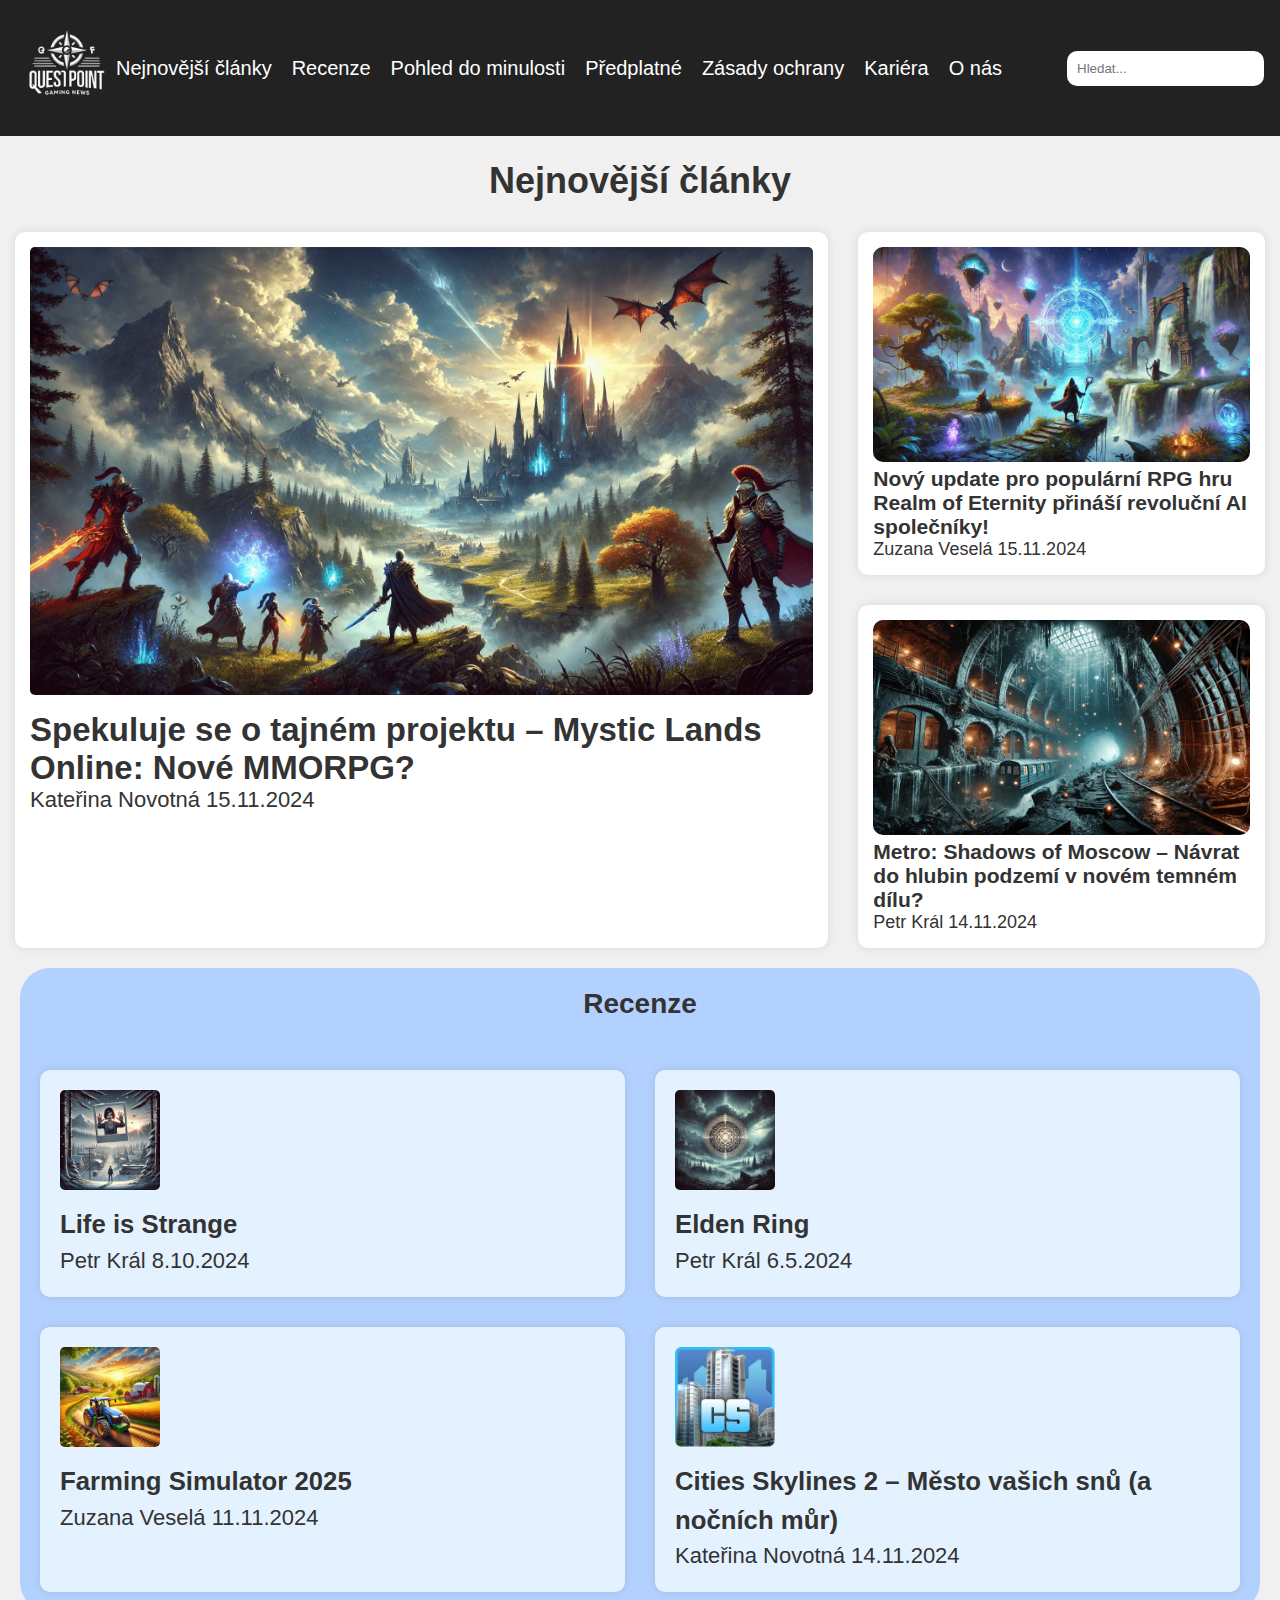
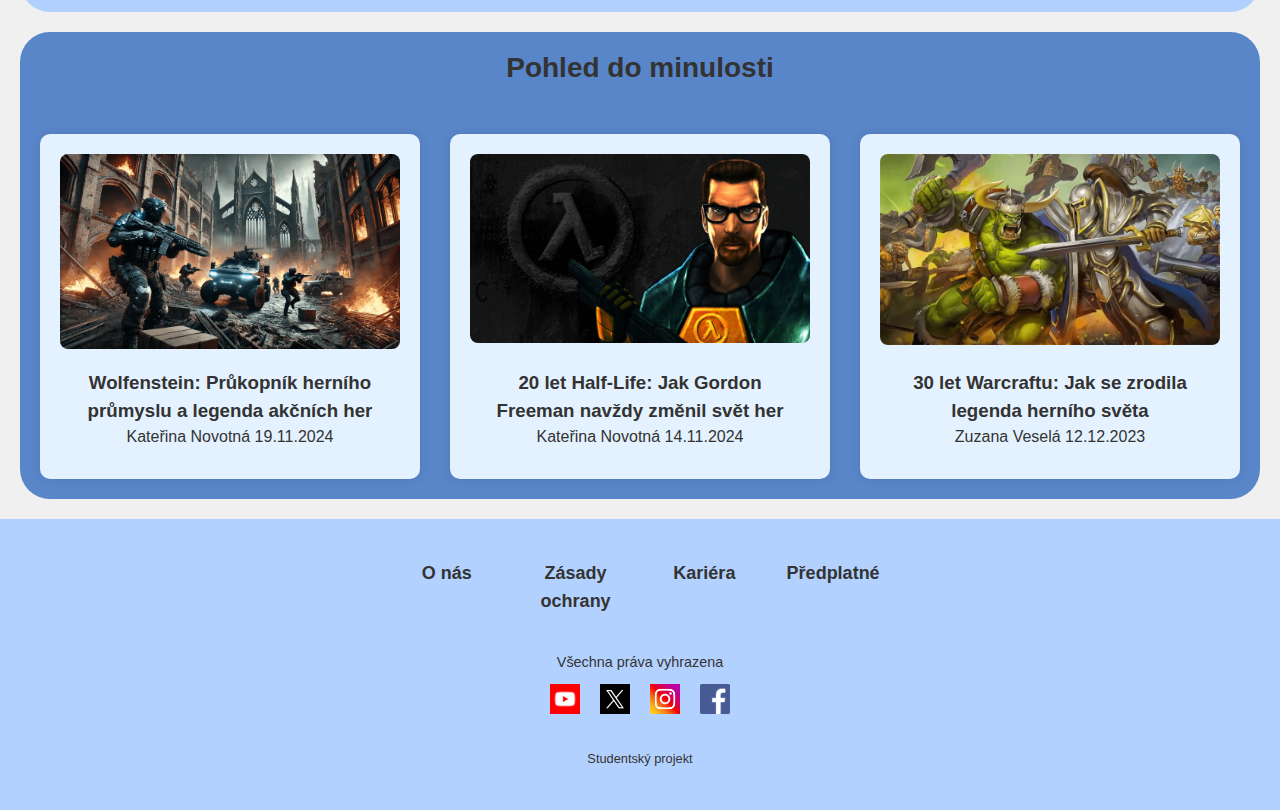
<file: Web/index.html>
<!DOCTYPE html>
<html lang="cs">
<head>
    <!-- Sekce metadata -->
    <meta charset="UTF-8">
    <meta name="viewport" content="width=device-width, initial-scale=1.0">
    <title>Gaming News Page</title>
    <link rel="stylesheet" href="styles.css"> <!-- Odkaz na externí stylopis -->
</head>
<body>
<!-- Hlavička -->
<header>
        <div class="logo">
                <img src="images/logo.png" alt="Logo webu Questpoint">
        </div>
        <nav class="desktop-nav">
            <ul>
                <li><a href="#main-articles-heading">Nejnovější články</a></li>
                <li><a href="#reviews-heading">Recenze</a></li>
                <li><a href="#retro-heading">Pohled do minulosti</a></li>
                <li><a href="#">Předplatné</a></li>
                <li><a href="#">Zásady ochrany</a></li>
                <li><a href="#">Kariéra</a></li>
                <li><a href="#">O nás</a></li>
            </ul>
        </nav>
        <div class="desktop-search-bar">
            <input type="text" placeholder="Hledat...">
        </div>
        <div class="ham-menu">
            <span></span>
            <span></span>
            <span></span>
        </div>
</header>

<div class="off-screen-menu">
    <div class="mobile-search-bar">
      <input type="text" placeholder="Hledat...">
    </div>
    <ul>
      <li><a href="#main-articles-heading">Nejnovější články</a></li>
      <li><a href="#reviews-heading">Recenze</a></li>
      <li><a href="#retro-heading">Pohled do minulosti</a></li>
      <li><a href="#">Předplatné</a></li>
      <li><a href="#">Zásady ochrany</a></li>
      <li><a href="#">Kariéra</a></li>
      <li><a href="#">O nás</a></li>
      <li><a href="#">QuestPoint</a></li>
      <li><a href="#">Všechna práva vyhrazena</a></li>
    </ul>
</div>

<script src="./menu.js"></script>



<!-- Hlavní sekce s články -->
<main class="articles-wrapper" aria-labelledby="main-articles-heading">
        <h2 id="main-articles-heading" class="main-articles-heading">Nejnovější články</h2> <!-- Nadpis sekce nejnovějších článků -->
    <section class="articles-container">
        <!-- Hlavní článek -->
        <section class="main-article">
            <img src="images/main-image.png" alt="Obrázek ilustrující hru Mystic Lands Online"> <!-- Obrázek hlavního článku -->
            <div class="article-text">
                <h2>Spekuluje se o tajném projektu – Mystic Lands Online: Nové MMORPG?</h2> <!-- Nadpis hlavního článku -->
                <p>Kateřina Novotná 15.11.2024</p> <!-- Informace o autorovi a datu -->
            </div>
        </section>
        <!-- Vedlejší články -->
        <section class="side-articles">
            <div class="side-article">
                <img src="images/side-image1.png" alt="Obrázek ze hry Realm of Eternity, zachycující nové AI společníky"> <!-- Obrázek vedlejšího článku -->
                <h3>Nový update pro populární RPG hru Realm of Eternity přináší revoluční AI společníky!</h3> <!-- Nadpis vedlejšího článku -->
                <p>Zuzana Veselá 15.11.2024</p> <!-- Informace o autorovi a datu -->
            </div>
            <div class="side-article">
                <img src="images/side-image2.png" alt="Obrázek ze hry Metro: Shadows of Moscow, zachycující temné podzemí"> <!-- Obrázek vedlejšího článku -->
                <h3>Metro: Shadows of Moscow – Návrat do hlubin podzemí v novém temném dílu?</h3> <!-- Nadpis vedlejšího článku -->
                <p>Petr Král 14.11.2024</p> <!-- Informace o autorovi a datu -->
            </div>
        </section>
    </section>
</main>

<!-- Sekce recenzí -->
<section class="reviews" aria-labelledby="reviews-heading">
    <h2 id="reviews-heading">Recenze</h2> <!-- Nadpis sekce recenzí -->
    <!-- Jednotlivé recenze -->
    <div class="review">
        <img src="images/lifeisstrange.png" alt="Obrázek obalu hry Life is Strange"> <!-- Obrázek recenze -->
        <div class="review-text">
            <h3>Life is Strange</h3> <!-- Titulek recenze -->
            <p>Petr Král 8.10.2024</p> <!-- Informace o autorovi a datu -->
        </div>
    </div>
    <div class="review">
        <img src="images/eldenring.png" alt="Obrázek obalu hry Elden Ring"> <!-- Obrázek recenze -->
        <div class="review-text">
            <h3>Elden Ring</h3> <!-- Titulek recenze -->
            <p>Petr Král 6.5.2024</p> <!-- Informace o autorovi a datu -->
        </div>
    </div>
    <div class="review">
        <img src="images/farming simulator.png" alt="Obrázek obalu hry Farming Simulator 2025"> <!-- Obrázek recenze -->
        <div class="review-text">
            <h3>Farming Simulator 2025</h3> <!-- Titulek recenze -->
            <p>Zuzana Veselá 11.11.2024</p> <!-- Informace o autorovi a datu -->
        </div>
    </div>
    <div class="review">
        <img src="images/cs.jpeg" alt="Obrázek obalu hry Cities Skylines 2"> <!-- Obrázek recenze -->
        <div class="review-text">
            <h3>Cities Skylines 2 – Město vašich snů (a nočních můr)</h3> <!-- Titulek recenze -->
            <p>Kateřina Novotná 14.11.2024</p> <!-- Informace o autorovi a datu -->
        </div>
    </div>
</section>

<!-- Retro sekce -->
<section class="retro" aria-labelledby="retro-heading">
    <h2 id="retro-heading">Pohled do minulosti</h2> <!-- Nadpis retro sekce -->
    <!-- Jednotlivé retro články -->
    <div class="retro-article">
        <img src="images/wolfenstein.png" alt="Obrázek z původní hry Wolfenstein, klasická akční hra"> <!-- Obrázek retro článku -->
        <div class="retro-text">
            <h3>Wolfenstein: Průkopník herního průmyslu a legenda akčních her</h3> <!-- Titulek retro článku -->
            <p>Kateřina Novotná 19.11.2024</p> <!-- Informace o autorovi a datu -->
        </div>
    </div>
    <div class="retro-article">
        <img src="images/hl.png" alt="Obrázek z původní hry Half-Life, ukazující Gordona Freemana"> <!-- Obrázek retro článku -->
        <div class="retro-text">
            <h3>20 let Half-Life: Jak Gordon Freeman navždy změnil svět her</h3> <!-- Titulek retro článku -->
            <p>Kateřina Novotná 14.11.2024</p> <!-- Informace o autorovi a datu -->
        </div>
    </div>
    <div class="retro-article">
        <img src="images/wow.png" alt="Obrázek ze hry Warcraft, ukazující legendární bitvu"> <!-- Obrázek retro článku -->
        <div class="retro-text">
            <h3>30 let Warcraftu: Jak se zrodila legenda herního světa</h3> <!-- Titulek retro článku -->
            <p>Zuzana Veselá 12.12.2023</p> <!-- Informace o autorovi a datu -->
        </div>
    </div>
</section>

<!-- Patička -->
<footer>
    <div class="footer-nav" role="navigation" aria-label="Footer Navigation">
        <a href="#">O nás</a> <!-- Odkaz v patice -->
        <a href="#">Zásady ochrany</a> <!-- Odkaz v patice -->
        <a href="#">Kariéra</a> <!-- Odkaz v patice -->
        <a href="#">Předplatné</a> <!-- Odkaz v patice -->
    </div>
    <div class="footer-socials">
        <p>Všechna práva vyhrazena</p> <!-- Oznámení o autorských právech -->
        <div class="social-icons" role="navigation" aria-label="Social Media Links">
            <!-- Ikony sociálních sítí -->
            <a href="#" aria-label="YouTube"><img src="images/yt.png" alt="Ikona YouTube" aria-hidden="true"></a>
            <a href="#" aria-label="X"><img src="images/x.png" alt="Ikona X" aria-hidden="true"></a>
            <a href="#" aria-label="Instagram"><img src="images/ig.png" alt="Ikona Instagram" aria-hidden="true"></a>
            <a href="#" aria-label="Facebook"><img src="images/fb.png" alt="Ikona Facebook" aria-hidden="true"></a>
        </div>
    </div>
    <p>Studentský projekt</p> <!-- Poznámka v patice -->
</footer>
</body>
</html>
</file>
<file: Web/styles.css>
/* Základní reset: Resetuje styly pro všechny elementy, aby se odstranily předdefinované hodnoty odlišných prohlížčů */
* {
    margin: 0;
    padding: 0;
    box-sizing: border-box;
    list-style: none;
    text-decoration: none;
    scroll-behavior: smooth;
}


/* Definice CSS proměnných */
:root {
    --primary-color: #222;
    --secondary-color: #b3d1ff;
    --accent-color: #5985C9;
    --background-color: #f0f0f0;
    --text-color: #333;
    --white-color: #fff;
    --light-blue-color: #E4F2FF;
    --font-size-large: 24px;
    --font-size-medium: 20px;
    --font-size-small: 14px;
    --padding-standard: 15px;
    --border-radius: 10px;
    --box-shadow: 0 0 10px rgba(0, 0, 0, 0.1);
    --transition-duration: 0.3s;
    --hover-scale: 1.05;
    --focus-outline: 3px solid #5985C9;
}

/* Tělo dokumentu: Nastavení základního stylu pro tělo webu */
body {
    max-width: 1500px;
    margin: 0 auto;
    padding-top: 100px;
    font-family: Arial, sans-serif;
    background-color: var(--background-color);
    color: var(--text-color);
}

/* Hlavička */
header {
    background-color: var(--primary-color);
    display: flex;
    align-items: center;
    position: fixed;
    top: 0;
    left: 0;
    padding: 1rem;
    width: 100%;
    z-index: 1000;
}


/* Obrázek loga: Nastavení velikosti pro obrázek loga */
.logo img {
    width: 100px;
    border-radius: 25px;
    position: absolute;
    left: 50%;
    top: 50%;
    transform: translate(-50%, -50%);
}

.desktop-nav {
    display: none; 
}

.desktop-search-bar {
    display: none; 
}

/* Off-screen-menu: Stylizace off-screen menu */
.off-screen-menu {
    background-color: var(--primary-color);
    height: 100vh;
    width: 100%;
    max-width: 450px;
    position: fixed;
    top: 0;
    right: -450px;
    display: flex;
    flex-direction: column;
    justify-content: center;
    text-align: center;
    font-size: 2rem;
    transition: 0.3s ease;
}

a {
    color: var(--white-color);
}
a:visited {
    color: var(--white-color);
}
a:hover {
    color: var(--accent-color);
}

.off-screen-menu ul li:nth-last-child(2) a, .off-screen-menu ul li:last-child a {
    font-size: 12px;
}

.off-screen-menu.active {
    right: 0;
}

.mobile-search-bar {
    width: 90%;
    margin-bottom: 20px;
    display: flex;
    position: relative;
    margin: 0 auto;

}

.mobile-search-bar input[type="text"] {
    width: 100%;
    padding: 10px;
    border-radius: var(--border-radius);
    border: none;
    outline: none;
}


/* Ham menu: Stylizace hamburger menu */
.ham-menu {
    height: 50px;
    width: 40px;
    margin-left: auto;
    position: relative;

}
.ham-menu span {
    height: 5px;
    width: 100%;
    background-color: var(--white-color);
    border-radius: 25px;
    position: absolute;
    left: 50%;
    top: 50%;
    transform: translate(-50%, -50%);
    transition: 0.3s ease;
}
.ham-menu span:nth-child(1) {
    top: 25%;
}
.ham-menu span:nth-child(3) {
    top: 75%;
}
.ham-menu.active span {
    background-color: white;
}
.ham-menu.active span:nth-child(1) {
    top: 50%;
    transform: translate(-50%, -50%) rotate(45deg);
}
.ham-menu.active span:nth-child(2) {
    opacity: 0;
}
.ham-menu.active span:nth-child(3) {
    top: 50%;
    transform: translate(-50%, -50%) rotate(-45deg);
}

/* Nadpis hlavních článků */
.main-articles-heading {
    font-size: 28px;
    font-weight: bold;
    margin: 0;
    width: 100%;
    padding: 30px;
    text-align: center;
}

/* Kontejner pro články: Flexbox pro umístění článků pod sebou */
.articles-container {
    display: flex;
    flex-direction: column;
    gap: 20px;
    align-items: center;
}

/* Hlavní článek: Stylizace jednotlivých hlavních článků */
.main-article {
    background-color: var(--white-color);
    padding: var(--padding-standard);
    border-radius: var(--border-radius);
    box-shadow: var(--box-shadow);
    width: 100%;
    transition: transform var(--transition-duration), box-shadow var(--transition-duration);
}

.main-article:hover {
    transform: scale(var(--hover-scale));
    box-shadow: 0 0 15px rgba(0, 0, 0, 0.2);
}

.main-article:focus {
    outline: var(--focus-outline);
}

/* Obrázek v hlavním článku */
.main-article img {
    width: 100%;
    border-radius: 5px;
    margin-bottom: 5px;
}

/* Text v hlavním článku */
.article-text {
    margin-top: 5px;
}

/* Kontejner pro vedlejší články: Flexbox pro umístění vedlejších článků pod sebou */
.side-articles {
    display: flex;
    flex-direction: column;
    gap: 20px;
    width: 100%;
}

/* Vedlejší článek: Stylizace jednotlivých vedlejších článků */
.side-article {
    background-color: var(--white-color);
    padding: var(--padding-standard);
    border-radius: var(--border-radius);
    box-shadow: var(--box-shadow);
    display: flex;
    flex-direction: column;
    min-height: 160px;
    transition: transform var(--transition-duration), box-shadow var(--transition-duration);
}

.side-article:hover {
    transform: scale(var(--hover-scale));
    box-shadow: 0 0 15px rgba(0, 0, 0, 0.2);
}

.side-article:focus {
    outline: var(--focus-outline);
}

/* Obrázek ve vedlejším článku */
.side-article img {
    width: 100%;
    border-radius: 5px;
    margin-bottom: 5px;
    height: 150px;
    object-fit: cover;
}

/* Sekce recenzí: Stylizace sekce pro recenze */
.reviews {
    background-color: var(--secondary-color);
    padding: 20px;
    border-radius: 30px;
    margin: 20px;
    display: grid;
    grid-template-columns: 1fr;
    gap: 20px;
}

/* Nadpis recenzí */
.reviews h2 {
    grid-column: 1 / -1;
    margin-bottom: 20px;
    text-align: center;
    font-size: var(--font-size-medium);
}

/* Jednotlivá recenze: Stylizace jednotlivých recenzí */
.review {
    display: flex;
    flex-direction: column;
    gap: 15px;
    align-items: flex-start;
    background-color: var(--light-blue-color);
    padding: var(--padding-standard);
    border-radius: 5px;
    box-shadow: var(--box-shadow);
    transition: transform var(--transition-duration), box-shadow var(--transition-duration);
}

.review:hover {
    transform: scale(var(--hover-scale));
    box-shadow: 0 0 15px rgba(0, 0, 0, 0.2);
}

.review:focus {
    outline: var(--focus-outline);
}

/* Obrázek recenze */
.review img {
    width: 80px;
    height: 80px;
    border-radius: 5px;
}

/* Text recenze */
.review-text {
    display: flex;
    flex-direction: column;
    justify-content: center;
    text-align: left;
    font-size: var(--font-size-small);
}

/* Retro sekce: Stylizace sekce s retro obsahem */
.retro {
    background-color: var(--accent-color);
    padding: 20px;
    border-radius: 30px;
    margin: 20px;
    display: grid;
    grid-template-columns: 1fr;
    gap: 20px;
    text-align: center;
}

/* Nadpis retro sekce */
.retro h2 {
    grid-column: 1 / -1;
    margin-bottom: 20px;
    text-align: center;
    font-size: var(--font-size-medium);
}

/* Retro článek: Stylizace jednotlivých retro článků */
.retro-article {
    display: flex;
    flex-direction: column;
    gap: 10px;
    background-color: var(--light-blue-color);
    padding: var(--padding-standard);
    border-radius: 5px;
    box-shadow: var(--box-shadow);
    text-align: center;
    transition: transform var(--transition-duration), box-shadow var(--transition-duration);
}

.retro-article:hover {
    transform: scale(var(--hover-scale));
    box-shadow: 0 0 15px rgba(0, 0, 0, 0.2);
}

.retro-article:focus {
    outline: var(--focus-outline);
}

/* Obrázek v retro článku */
.retro-article img {
    width: 100%;
    height: auto;
    border-radius: 8px;
}

/* Text v retro článku */
.retro-text {
    background-color: var(--light-blue-color);
    padding: 10px;
    border-radius: 8px;
    margin-top: auto;
}

/* Zápatí: Stylizace zápatí webu */
footer {
    background-color: var(--secondary-color);
    width: 100vw;
    margin-left: calc(50% - 50vw);
    padding: 25px;
    text-align: center;
    display: flex;
    flex-direction: column;
    align-items: center;
    gap: 20px;
}

/* Navigace v zápatí: Grid pro odkazy v zápatí */
.footer-nav {
    display: grid;
    grid-template-columns: 1fr 1fr;
    gap: 15px;
    max-width: 500px;
    margin-bottom: 15px;
    text-align: center;
}

/* Odkazy v zápatí */
.footer-nav a {
    color: var(--text-color);
    text-decoration: none;
    font-weight: bold;
    transition: color var(--transition-duration);
}

.footer-nav a:hover,
.footer-nav a:focus {
    color: var(--primary-color);
    outline: var(--focus-outline);
}

/* Sociální odkazy v zápatí */
.footer-socials {
    display: flex;
    flex-direction: column;
    align-items: center;
    gap: 10px;
}

.footer-socials p {
    margin: 0;
    font-size: 0.9rem;
    color: var(--text-color);
}

/* Ikonky sociálních sítí */
.social-icons {
    display: flex;
    justify-content: center;
    gap: 15px;
}

.social-icons a img {
    width: 30px;
    height: 30px;
}

/* Text v zápatí */
footer p:last-child {
    margin-top: 15px;
    font-size: 0.8rem;
    color: var(--text-color);
}

/* Sociální ikonky: Flexbox pro zarovnání ikonek */
.social-icons {
    display: flex;
    flex-direction: row;
    justify-content: center;
    gap: 20px;
    align-items: center;
}

/* Stylizace jednotlivých odkazů sociálních sítí */
.social-icons a {
    width: 30px;
    height: 30px;
    display: block;
    transition: transform var(--transition-duration);
}

.social-icons a:hover,
.social-icons a:focus {
    transform: scale(var(--hover-scale));
    outline: var(--focus-outline);
}

.social-icons a img {
    width: 100%;
    height: 100%;
    object-fit: cover;
}

/* Responzivita: Styl pro tablety od 768px do 1024px */
@media (min-width: 768px) and (max-width: 1024px) {
 
    .main-articles-heading {
        font-size: 24px;
    }

    .articles-wrapper {
        padding: 0 40px;
    }

    .main-article,
    .main-article, .side-article {
        width: 100%;
    }

    .reviews {
        grid-template-columns: 1fr 1fr;
    }

    .retro {
        grid-template-columns: 1fr 1fr 1fr;
    }

    .review img {
        width: 60px;
        height: 60px;
    }

    .footer-nav {
        grid-template-columns: 1fr 1fr 1fr 1fr;
    }
}

/* Responzivita: Styl pro obrazovky od 1025px */
@media (min-width: 1025px){

    .ham-menu {
        display: none;
    }

    .off-screen-menu {
        display: none;
    }

    .logo img {
        position: relative;
        left: 0;
        top: 0;
        transform: none;
        border-radius: 25px;
    }
    
    .desktop-nav {
        display: flex;
        gap: 20px; 
    }

    .desktop-nav ul {
        display: flex;
        list-style: none;
        gap: 20px; 
    }

    .desktop-nav a {
        color: var(--white-color);
        text-decoration: none;
        font-size: var(--font-size-medium);
    }

    .desktop-nav a:hover {
        color: var(--accent-color);
    }
    .desktop-search-bar {
        display: flex;
        margin-left: auto;
        position: relative;
    }

    .desktop-search-bar input[type="text"] {
        width: 100%;
        padding: 10px;
        border-radius: var(--border-radius);
        border: none;
        outline: none;
    }
   
    .main-articles-heading {
        font-size: 36px;
        padding-top: 60px;
    }

    .articles-wrapper {
        margin: 0 auto;
        padding: 0 15px;
        max-width: 100%;
    }

    .articles-container {
        display: grid;
        grid-template-columns: 2fr 1fr;
        gap: 30px;
        align-items: stretch;
    }

    .main-article {
        font-size: 22px;
    }

    .side-articles {
        display: grid;
        grid-template-rows: 1fr 1fr;
        gap: 30px;
        align-items: stretch;
        height: 100%;
    }

    .side-article {
        display: flex;
        width: 100%;
        background-color: #fff;
        border-radius: var(--border-radius);
        box-shadow: var(--box-shadow);
        font-size: 18px;
    }

    .side-article img {
        width: 100%;
        height: auto;
        border-radius: var(--border-radius);
    }

    /* Recenze */
    .reviews {
        display: grid;
        grid-template-columns: 1fr 1fr;
        grid-auto-rows: auto;
        gap: 30px;
    }

    .reviews h2 {
        font-size: 28px;
    }

    .review-text {
        font-size: 22px;
    }

    .review {
        padding: 20px;
        background-color: #E4F2FF;
        border-radius: var(--border-radius);
        box-shadow: var(--box-shadow);
        font-size: 18px;
        line-height: 1.5;
    }

    .review img {
        width: 100px;
        height: 100px;
        border-radius: 5px;
    }

    /* Retro sekce */
    .retro {
        display: grid;
        grid-template-columns: 1fr 1fr 1fr;
        gap: 30px;
    }

    .retro h2 {
        font-size: 28px;
    }

    .retro-article {
        padding: 20px;
        background-color: #E4F2FF;
        border-radius: var(--border-radius);
        box-shadow: var(--box-shadow);
        line-height: 1.5;
    }

    footer {
        padding: 40px;
        font-size: 18px;
        line-height: 1.6;
    }

    .footer-nav {
        grid-template-columns: 1fr 1fr 1fr 1fr;
    }
}
</file>
